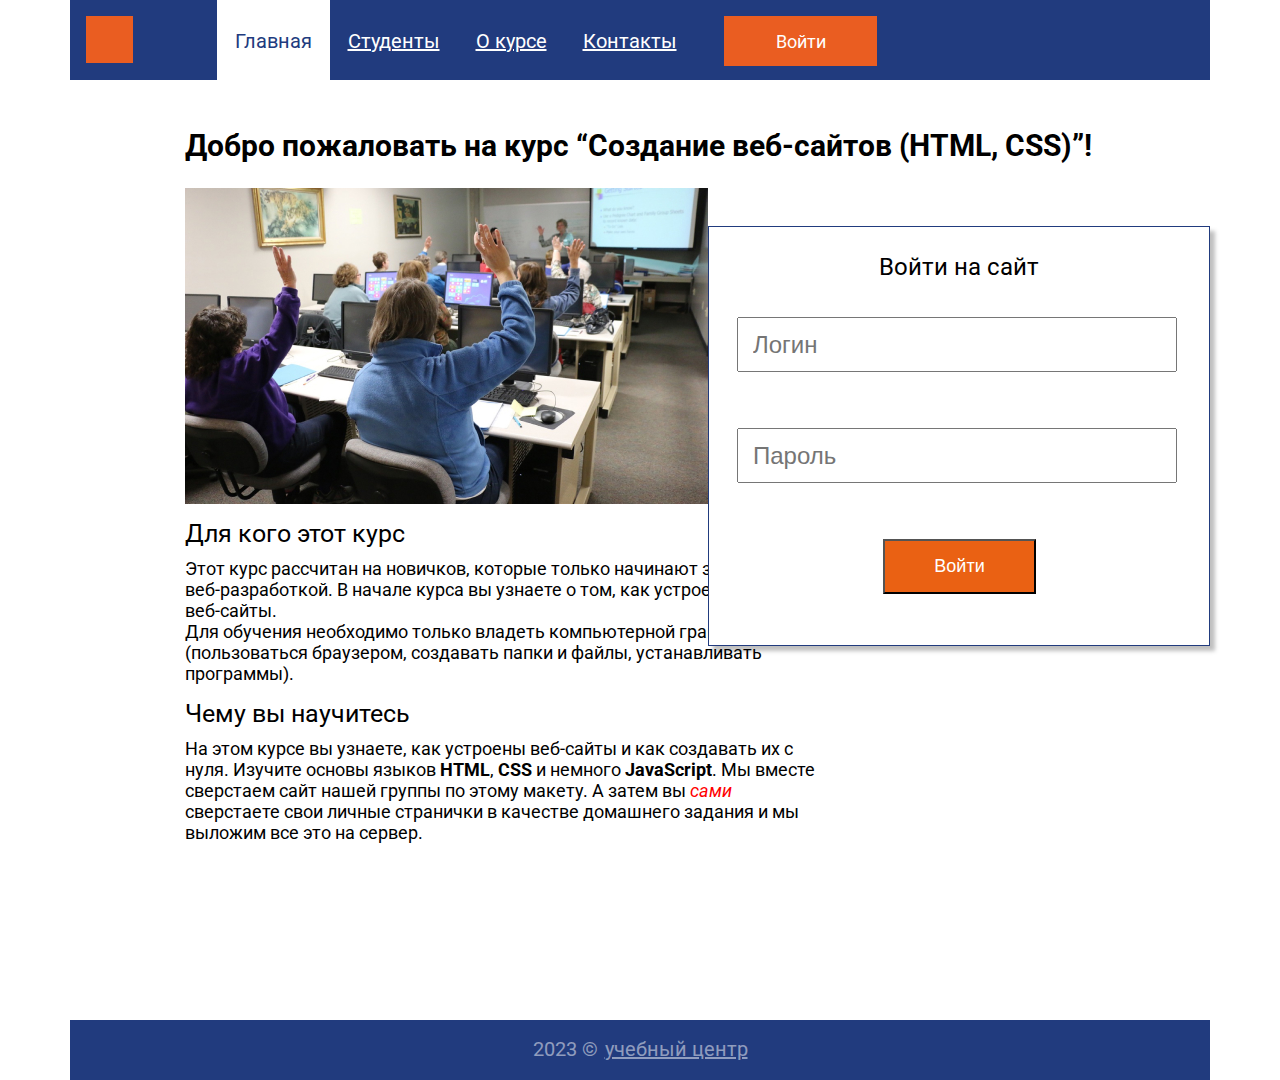
<file: index.html>
<!DOCTYPE html>
<html lang="en">
<head>
    <meta charset="UTF-8">
    <meta http-equiv="X-UA-Compatible" content="IE=edge">
    <meta name="viewport" content="width=device-width, initial-scale=1.0">
    <link rel="stylesheet" href="./css/style.css">
    <title>Сайт группы (Наталья Ростова)</title>
</head>
<body>
    <div class="all">
        <header class="header">
            <a class="logo" href="./index.html">
                <img src="./img/logo.svg" alt="Логотип Университета Иннополиса">
            </a>
            <nav>
                <ul class="menu">
                    <li class="menu__list">
                        <a class="menu__link menu__link__activ" href="./index.html">Главная</a>
                    </li>
                    <li class="menu__list">
                        <a class="menu__link" href="./content/students.html">Студенты</a>
                    </li>
                    <li class="menu__list">
                        <a class="menu__link" href="./content/about.html">О курсе</a>
                    </li>
                    <li class="menu__list">
                        <a class="menu__link" href="./content/contacts.html">Контакты</a>
                    </li>
                </ul>
            </nav>
            <div class="login__button">
                <a class="button" href="#">Войти</a>
                <form class="form hidden">
                    <p class="form__title">
                        Войти на сайт
                    </p>
                    <p>
                        <input class="form__login" type="text" name="login" placeholder="Логин">  
                    </p> 
                    <p>
                        <input class="form__password" type="text" name="password" placeholder="Пароль">  
                    </p>
                    <p>
                        <input class="form__button" name="go" type="submit" value="Войти">
                    </p> 
                </form>
            </div>
        </header>
        <main class="content">
            <h1 class="content__title">Добро пожаловать на курс “Создание веб-сайтов (HTML, CSS)”!</h1>
            <img src="./img/img_1.jpg" alt="Фотография аудитории с обучающимися студентами">
            <section class="content__info">
                <section class="content__section">
                    <article>
                        <h3 class="article__title">Для кого этот курс</h3>
                        <p class="article__text">
                            Этот курс рассчитан на новичков, которые только начинают знакомство с веб-разработкой. В начале курса вы узнаете о том, как устроен Интернет и веб-сайты.</p>
                        <p class="article__text">    
                            Для обучения необходимо только владеть компьютерной грамотностью (пользоваться браузером, создавать папки и файлы, устанавливать программы).
                        </p>
                    </article>
                    <article>
                        <h3 class="article__title">Чему вы научитесь</h3>
                        <p class="article__text">
                            На этом курсе вы узнаете, как устроены веб-сайты и как создавать их с нуля. Изучите основы языков <span class="text__bold">HTML</span>, <span class="text__bold">CSS</span> и немного <span class="text__bold">JavaScript</span>. Мы вместе сверстаем сайт нашей группы по этому макету. А затем вы <span class="text__red">сами</span> сверстаете свои личные странички в качестве домашнего задания и мы выложим все это на сервер.
                        </p>
                    </article>
                </section>
                <aside class="content__asid">
                    <h2 class="heading"><span class="quotation__marks__left">&#8220;</span> Учимся вместе! <span class="quotation__marks__right">&#8221;</span></h2>
                </aside>
            </section>
        </main> 
    </div>
    <footer class="footer">
        <p class="copyright">2023 &copy; &#8202; <a class="copyright__a" href="#">учебный центр</a></p>
    </footer>
    <script src="./js/script.js"></script>
</body>
</html>
</file>
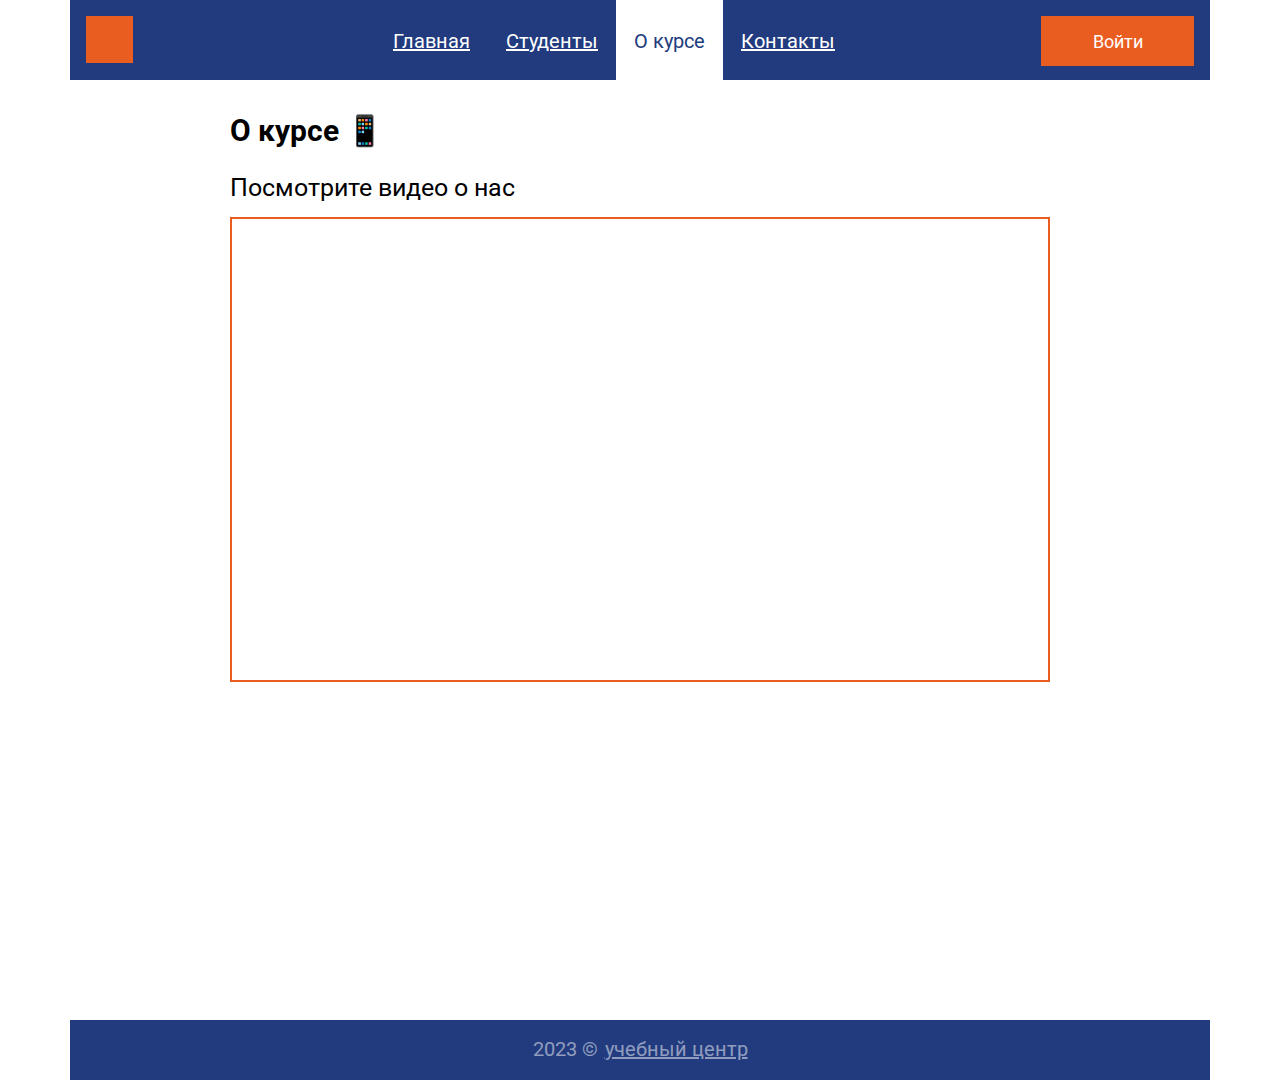
<file: content/about.html>
<!DOCTYPE html>
<html lang="en">
<head>
    <meta charset="UTF-8">
    <meta http-equiv="X-UA-Compatible" content="IE=edge">
    <meta name="viewport" content="width=device-width, initial-scale=1.0">
    <link rel="stylesheet" href="../css/style.css">
    <title>Сайт группы - О курсе (Наталья Ростова)</title>
</head>
<body>
    <div class="all">
        <header class="header">
            <a class="logo" href="../index.html">
                <img src="../img/logo.svg" alt="Логотип Университета Иннополиса">
            </a>
            <nav>
                <ul class="menu">
                    <li class="menu__list">
                        <a class="menu__link" href="../index.html">Главная</a>
                    </li>
                    <li class="menu__list">
                        <a class="menu__link" href="../content/students.html">Студенты</a>
                    </li>
                    <li class="menu__list">
                        <a class="menu__link  menu__link__activ" href="../content/about.html">О курсе</a>
                    </li>
                    <li class="menu__list">
                        <a class="menu__link" href="../content/contacts.html">Контакты</a>
                    </li>
                </ul>
            </nav>
            <div class="login__button">
                <a class="button" href="#">Войти</a>
                <div class="popup">
                    <form class="form">
                        <img class="close__popup" src="../img/close.png" alt="Закрыть">
                        <p class="form__title">
                            Войти на сайт
                        </p>
                        <p>
                            <input class="form__login" type="text" name="login" placeholder="Логин">  
                        </p> 
                        <p>
                            <input class="form__password" type="text" name="password" placeholder="Пароль">  
                        </p>
                        <p>
                        <input class="form__button" name="go" type="submit" value="Войти">
                        </p> 
                    </form>
                </div>
            </div>
        </header>
        <main class="content__about">
            <h1 class="about__title">О курсе 📱</h1>
            <p class="about__text">Посмотрите видео о нас</p>
            <div class="iframe-container about__img">
                <iframe width="820" height="550" src="https://www.youtube.com/embed/0v7pdd4za6s" title="Как эффективно искать информацию по фронтенду" frameborder="0" allow="accelerometer; autoplay; clipboard-write; encrypted-media; gyroscope; picture-in-picture; web-share" allowfullscreen></iframe>
            </div>
        </main> 
    </div>
    <footer class="footer">
        <p class="copyright">2023 &copy; &#8202; <a class="copyright__a" href="#">учебный центр</a></p>
    </footer>
    <script src="../js/script.js"></script>
</body>
</html>
</file>
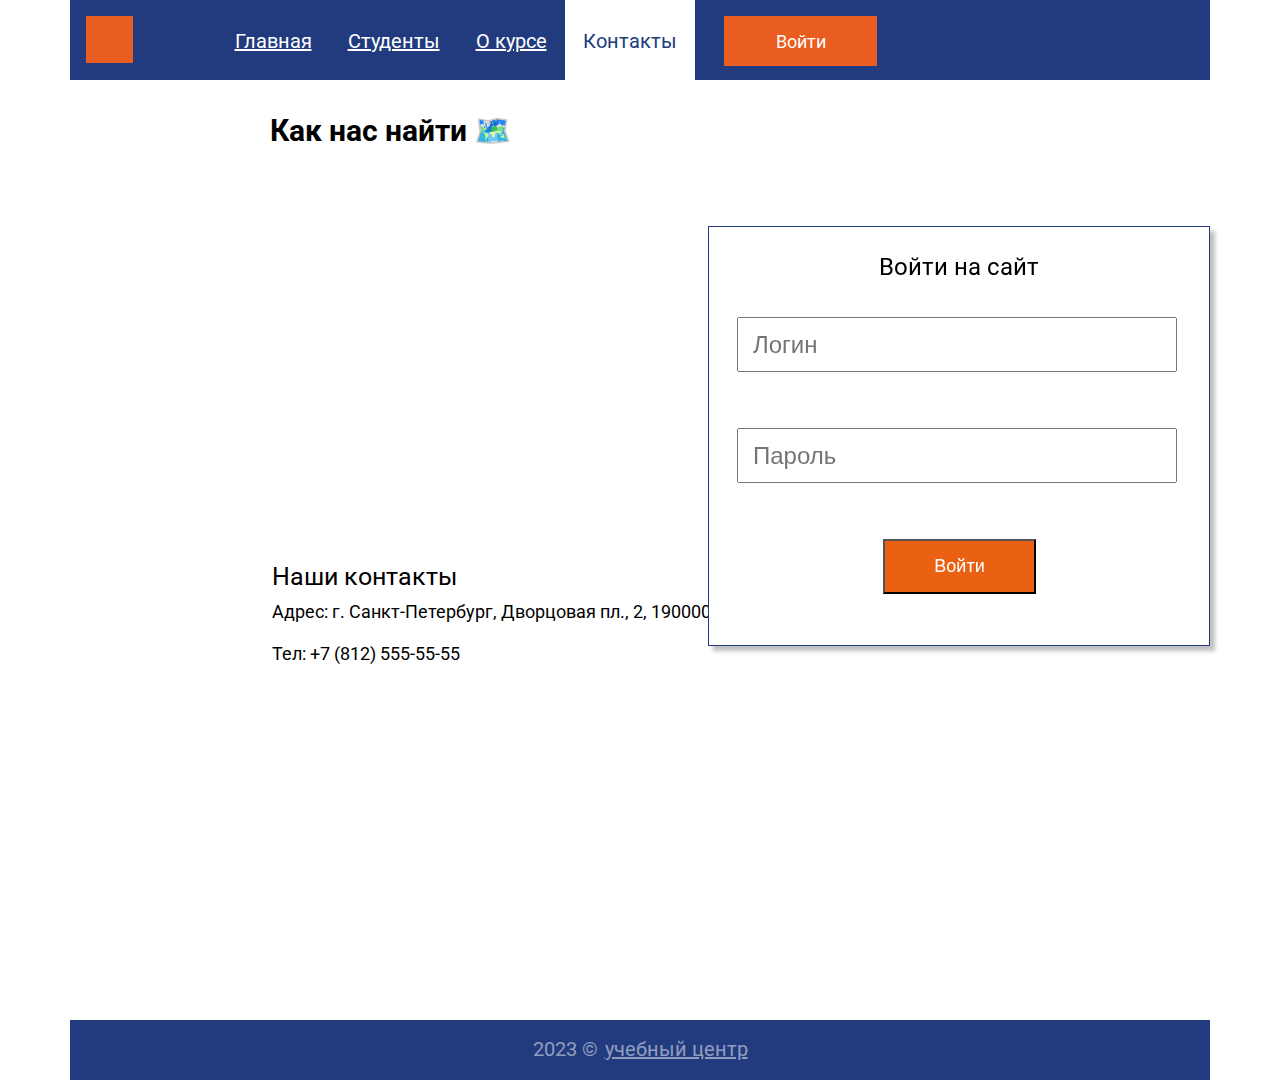
<file: content/contacts.html>
<!DOCTYPE html>
<html lang="en">
<head>
    <meta charset="UTF-8">
    <meta http-equiv="X-UA-Compatible" content="IE=edge">
    <meta name="viewport" content="width=device-width, initial-scale=1.0">
    <link rel="stylesheet" href="../css/style.css">
    <title>Сайт группы - Контакты (Наталья Ростова)</title>
</head>
<body>
    <div class="all">
        <header class="header">
            <a class="logo" href="../index.html">
                <img src="../img/logo.svg" alt="Логотип Университета Иннополиса">
            </a>
            <nav>
                <ul class="menu">
                    <li class="menu__list">
                        <a class="menu__link" href="../index.html">Главная</a>
                    </li>
                    <li class="menu__list">
                        <a class="menu__link" href="../content/students.html">Студенты</a>
                    </li>
                    <li class="menu__list">
                        <a class="menu__link" href="../content/about.html">О курсе</a>
                    </li>
                    <li class="menu__list">
                        <a class="menu__link  menu__link__activ" href="../content/contacts.html">Контакты</a>
                    </li>
                </ul>
            </nav>
            <div class="login__button">
                <a class="button" href="#">Войти</a>
                <form class="form hidden">
                    <p class="form__title">
                        Войти на сайт
                    </p>
                    <p>
                        <input class="form__login" type="text" name="login" placeholder="Логин">  
                    </p> 
                    <p>
                        <input class="form__password" type="text" name="password" placeholder="Пароль">  
                    </p>
                    <p>
                        <input class="form__button" name="go" type="submit" value="Войти">
                    </p> 
                </form>
            </div>
        </header>
        <main class="content__contacts">
            <h1 class="contacts__title">Как нас найти 🗺️️</h1>
            <iframe class="karta" src="https://www.google.com/maps/embed?pb=!1m18!1m12!1m3!1d1998.477710386286!2d30.312340016173618!3d59.940808368885634!2m3!1f0!2f0!3f0!3m2!1i1024!2i768!4f13.1!3m3!1m2!1s0x46963110ebe9ea5b%3A0x86b0025c5a84a071!2z0JTQstC-0YDRhtC-0LLQsNGPINC_0LsuLCAyLCDQodCw0L3QutGCLdCf0LXRgtC10YDQsdGD0YDQsywgMTkwMDAw!5e0!3m2!1sru!2sru!4v1677772019415!5m2!1sru!2sru" width="1268" height="370" style="border:0;" allowfullscreen="" loading="lazy" referrerpolicy="no-referrer-when-downgrade"></iframe>
            <h3 class="conts__title">Наши контакты</h3>
            <div class="address">Адрес: г. Санкт-Петербург, Дворцовая пл., 2, 190000</div>
            <div class="phonenumber">Тел: +7 (812) 555-55-55</div>
        </main> 
    </div>
    <footer class="footer">
        <p class="copyright">2023 &copy; &#8202; <a class="copyright__a" href="#">учебный центр</a></p>
    </footer>
    <script src="../js/script.js"></script>
</body>
</html>
</file>
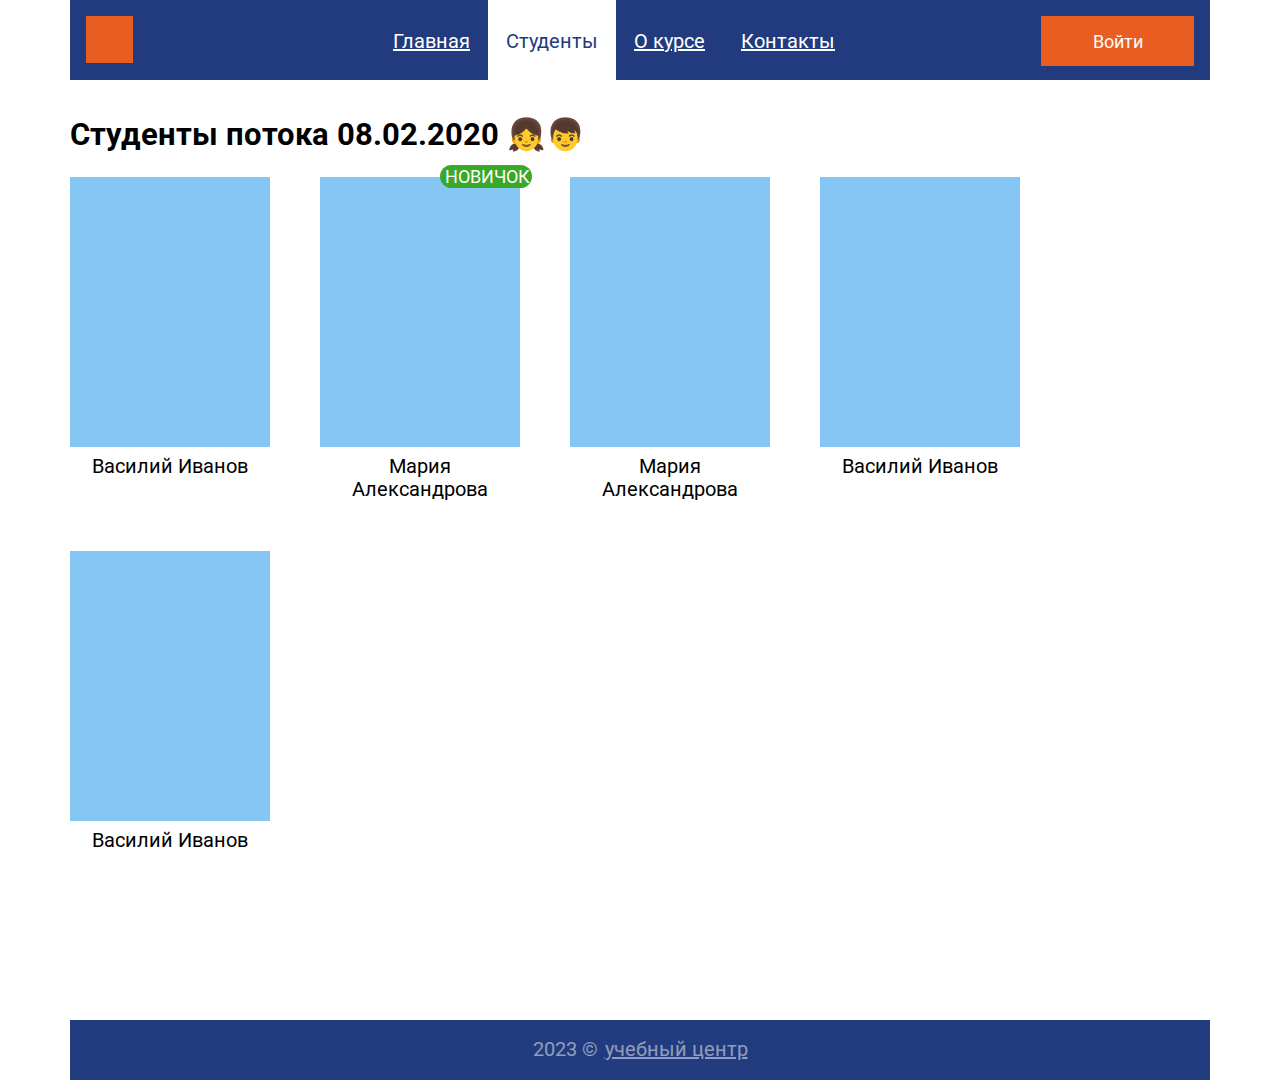
<file: content/students.html>
<!DOCTYPE html>
<html lang="en">
<head>
    <meta charset="UTF-8">
    <meta http-equiv="X-UA-Compatible" content="IE=edge">
    <meta name="viewport" content="width=device-width, initial-scale=1.0">
    <link rel="stylesheet" href="../css/style.css">
    <title>Сайт группы - Студенты (Наталья Ростова)</title>
</head>
<body>
    <div class="all">
        <header class="header">
            <a class="logo" href="../index.html">
                <img src="../img/logo.svg" alt="Логотип Университета Иннополиса">
            </a>
            <nav>
                <ul class="menu">
                    <li class="menu__list">
                        <a class="menu__link" href="../index.html">Главная</a>
                    </li>
                    <li class="menu__list">
                        <a class="menu__link  menu__link__activ" href="../content/students.html">Студенты</a>
                    </li>
                    <li class="menu__list">
                        <a class="menu__link" href="../content/about.html">О курсе</a>
                    </li>
                    <li class="menu__list">
                        <a class="menu__link" href="../content/contacts.html">Контакты</a>
                    </li>
                </ul>
            </nav>
            <div class="login__button">
                <a class="button" href="#">Войти</a>
                <div class="popup">
                    <form class="form">
                        <img class="close__popup" src="../img/close.png" alt="Закрыть">
                        <p class="form__title">
                            Войти на сайт
                        </p>
                        <p>
                            <input class="form__login" type="text" name="login" placeholder="Логин">  
                        </p> 
                        <p>
                            <input class="form__password" type="text" name="password" placeholder="Пароль">  
                        </p>
                        <p>
                        <input class="form__button" name="go" type="submit" value="Войти">
                        </p> 
                    </form>
                </div>
            </div>
        </header>
        <main class="content__students">
            <h1 class="students__title">Студенты потока 08.02.2020 👧👦</h1>
            <div class="students">
                <div class="student">
                    <img width="200" height="270" src="../img/students.jpg" alt="Студент Василий Иванов">
                    <p class="student__name">Василий Иванов</p>
                </div>
                <div class="student">
                    <img width="200" height="270" src="../img/students.jpg" alt="Студентка Мария Александрова">
                    <p class="student__name">Мария Александрова</p>
                    <p class="student__new">Новичок</p>
                </div>
                <div class="student">
                    <img width="200" height="270" src="../img/students.jpg" alt="Студентка Мария Александрова">
                    <p class="student__name">Мария Александрова</p>
                </div>
                <div class="student">
                    <img width="200" height="270" src="../img/students.jpg" alt="Студент Василий Иванов">
                    <p class="student__name">Василий Иванов</p>
                </div>
                <div class="student">
                    <img width="200" height="270" src="../img/students.jpg" alt="Студент Василий Иванов">
                    <p class="student__name">Василий Иванов</p>
                </div>
            </div>
        </main> 
    </div>
    <footer class="footer">
        <p class="copyright">2023 &copy; &#8202; <a class="copyright__a" href="#">учебный центр</a></p>
    </footer>
    <script src="../js/script.js"></script>
</body>
</html>
</file>
<file: css/style.css>
@import url('https://fonts.googleapis.com/css2?family=Roboto:ital,wght@0,100;0,300;0,400;0,500;0,700;0,900;1,100;1,300;1,400;1,500;1,700;1,900&display=swap');
@import url('https://fonts.googleapis.com/css2?family=Lobster&family=Roboto:ital,wght@0,100;0,300;0,400;0,500;0,700;0,900;1,100;1,300;1,400;1,500;1,700;1,900&display=swap');

* {
    margin: 0;
    padding: 0;
}

html, body {
    height: 100%;
    font-family: 'Roboto';
}

body {
    display: flex;
	flex-direction: column;
    max-width: 1440px;
    padding: 0 70px;
    margin: 0 auto;
    min-height: 1080px;
}

img {
    display: block;
    max-width: 100%;
    height: auto;
}

.all {
    flex-grow: 1;
}

.header {
    display: flex;
    flex-direction: row;
    flex-wrap: nowrap;
    background: #213B7E;
    max-width: 1300px;
    height: 80px;
    margin: 0 auto;
}

.logo {
    background: #EA5D21;
    width: 47px;
    height: 47px;
    margin: 16px;
    cursor: pointer;
}

.logo:hover {
    opacity: .8;
}

nav {
    max-width: 1300px;
    margin: 0 auto;
}
.menu {
    display: flex;
    list-style-type: none;
    margin-left: 54px;
}

.menu__link {
    display: block;
    font-weight: 400;
    font-size: 20px;
    line-height: 23px;
    align-items: center;
    text-decoration-line: underline;
    color: #fff;
    padding: 30px 18px;
}

.menu__link:hover {
    background-color: #fff;
    color: #213B7E;
    text-decoration: none;
    transition: 0.7s;
}

.menu__link__activ {
    background-color: #fff;
    color: #213B7E;
    text-decoration: none;
}

.login__button {
    position: relative;
}

.button {
    width: 153px;
    height: 50px;
    display: flex;
    justify-content: center;
    align-items: center;
    background-color: #EA5D21;
    font-family: 'Roboto';
    font-style: normal;
    font-weight: 400;
    font-size: 18px;
    line-height: 21px;
    color: #fff;
    text-decoration: none;
    margin: 16px;
    cursor: pointer;
}

.button:hover {
    opacity: .8;
}

.button:active {
    background-color: #9d3103;
}

.popup {
    display: none;
    justify-content: center;
    position: fixed;
    width: 100vw;
    height: 100vh;
    background-color: rgba(0, 0, 0, 0.8);
    top: 0;
    left: 0;
    z-index: 5;
}

.popup__opend {
    display: flex;
}

.close__popup {
    right: 0;
    width: 20px;
    height: 20px;
    position: absolute;
    padding: 8px;
    cursor: pointer;
    z-index: 20;
}

.close__popup:hover {
    opacity: .8;
}

.form {
    display: block;
    position: relative;
    margin-top: 160px;
    width: 500px;
    height: 418px;
    background: #FFFFFF;
    border: 1px solid #213B7E;
    box-shadow: 5px 5px 4px rgba(0, 0, 0, .25);
    z-index: 10;
}

.form__title {
    font-style: normal;
    font-weight: 400;
    font-size: 24px;
    line-height: 28px;
    text-align: center;
    color: #000;
    margin-top: 26px;
}

.form__login {
    width: 422px;
    height: 51px;
    padding: 0 0 0 14px;
    font-style: normal;
    font-weight: 400;
    font-size: 24px;
    line-height: 28px;
    margin-top: 36px;
    margin-left: 28px;
    color: #808080
}

.form__password {
    width: 422px;
    height: 51px;
    padding: 0 0 0 14px;
    font-style: normal;
    font-weight: 400;
    font-size: 24px;
    line-height: 28px;
    margin-top: 56px;
    margin-left: 28px;
    color: #808080
}

.form__button {
    width: 153px;
    height: 55px;
    background-color: #EA6113;
    font-style: normal;
    font-weight: 400;
    font-size: 18px;
    line-height: 21px;
    color: #fff;
    margin-left: 174px;
    margin-top: 56px;
    cursor: pointer;
}

.form__button:hover {
    opacity: 0.8;
}

.form__button:active {
    background-color: #9d3103;
}


.content {
    max-width: 911px;
    min-height: 720px;
    margin: 0 auto;
    margin-top: 48px;
    margin-bottom: 48px;
}

.content__title {
    display: block;
    font-weight: 700;
    font-size: 30px;
    line-height: 35px;
}

.content img {
    width: 523px;
    height: 316px;
    margin-top: 25px;
}

.content__info {
    display: flex;
    flex-direction: row;
    flex-wrap: wrap;
}

.content__section {
    max-width: 634px;
}

.article__title {
    font-weight: 400;
    font-size: 25px;
    line-height: 29px;
    padding-top: 15px;
    padding-bottom: 10px;
}

.article__text {
    font-weight: 400;
    font-size: 18px;
    line-height: 21px;
}

.text__bold {
    font-weight: bold;
}

.text__red {
    color: red;
    font-style: italic;
}

.content__asid {
    max-width: 277px;
}

.heading {
    font-family: 'Lobster', cursive;
    font-style: normal;
    font-weight: 400;
    font-size: 36px;
    line-height: 45px;
    color: #646464;
    display: block;
    position: relative;
    width: 129px;
    padding-top: 40px;
    padding-left: 94px;
}

.quotation__marks__left {
    position: absolute;
    top: 28px;
    left: 60px;
    font-size: 64px;
    line-height: 80px;
}

.quotation__marks__right {
    position: absolute;
    top: 75px;
    right: -22px;
    font-size: 64px;
    line-height: 80px;
}

.footer {
    display: block;
    background: #213B7E;
    height: 60px;
    max-width: 1300px;
    width: 100%;
    margin: 0 auto;
}

.copyright {
    display: flex;
    align-items: center;
    justify-content: center;
    font-weight: 400;
    font-size: 20px;
    line-height: 23px;
    padding: 18px;
    color: rgba(255, 255, 255, 0.5);
}

.copyright__a {
    color: rgba(255, 255, 255, 0.5);
}

.copyright__a:hover {
    color:#fff;
    text-decoration: none;
} 

/*Студенты*/
.content__students {
    display: block;
    max-width: 1202px;
    margin: 0 auto;
}

.students__title {
    font-style: normal;
    font-weight: 700;
    font-size: 31px;
    line-height: 36px;
    margin-top: 37px;
}

.students {
    display: flex;
    flex-wrap: wrap;
    gap: 50px;
    margin-top: 24px;
}

.student {
    position: relative;
    width: 200px;
    cursor: pointer;
}

.student img:hover {
    opacity: .8;
}

.student__new {
    position: absolute;
    top: -12px;
    right: -12px;
    font-style: normal;
    font-weight: 400;
    font-size: 18px;
    line-height: 21px;
    color: #fff;
    background: #3AA828;
    border-radius: 20px;
    padding: 1px 2px 1px 5px;
    text-transform: uppercase;
}

.student__name {
    font-style: normal;
    font-weight: 400;
    font-size: 20px;
    line-height: 23px;
    color: #000;
    text-align: center;
    margin-top: 8px;
}

.student__name:hover {
    color: #EA5D21;
}

/*О курсе*/
.content__about {
    display: block;
    max-width: 820px;
    margin: 0 auto;
}

.about__title {
    font-style: normal;
    font-weight: 700;
    font-size: 30px;
    line-height: 35px;
    margin-top: 33px;
    color: #000;
}

.about__text {
    font-style: normal;
    font-weight: 400;
    font-size: 25px;
    line-height: 29px;
    color: #000;
    margin-top: 25px;
    margin-bottom: 15px;
}

/*Адаптивное видео*/
.iframe-container {
    overflow: hidden;
    padding-top: 56.25%; /* 16:9*/
    position: relative;
}

.iframe-container iframe {
    border: 0;
    height: 100%;
    left: 0;
    position: absolute;
    top: 0;
    width: 100%;
}

.about__img {
    max-width: 820px;
    max-height: 550px;
    border: 2px solid #EA5D21;
}

/*Контакты*/
.content__contacts {
    display: block;
    max-width: 1268px;
    margin: 0 auto;
}

.contacts__title {
    font-style: normal;
    font-weight: 700;
    font-size: 30px;
    line-height: 35px;
    color: #000;
    margin-top: 33px;
    margin-left: 200px;
    margin-bottom: 25px;
}

.karta {
    max-width: 1268px;
    width: 100%;
    max-height: 370px;
}

.contact__title {
    font-style: normal;
    font-weight: 400;
    font-size: 25px;
    line-height: 29px;
    color: #000;
    margin-top: 15px;
    margin-left: 202px;
    margin-bottom: 10px;
}

.conts__title {
    font-style: normal;
    font-weight: 400;
    font-size: 25px;
    line-height: 29px;
    margin-top: 15px;
    margin-bottom: 10px;
    margin-left: 202px;
}

.address {
    width: 439px;
    font-style: normal;
    font-weight: 400;
    font-size: 18px;
    line-height: 21px;
    margin-left: 202px;
    color: #000;
}

.phonenumber {
    width: 439px;
    font-style: normal;
    font-weight: 400;
    font-size: 18px;
    line-height: 21px;
    margin-top: 21px;
    margin-left: 202px;
    color: #000;
}

@media screen and (max-width: 1024px) {
    /*Версия для планшета*/
    body {
        max-width: 100%;
        padding: 0 32px;
        margin: 0 auto;
    }

    .header {
        height: 70px;
    }

    .logo {
        margin: 10px;
    }

    .menu {
        margin-left: 0;
    }

    .menu__link {
        font-size: 16px;
        padding: 24px 16px;
    }

    .button {
        margin: 10px;
    }

    .content {
        padding: 0 10px;
    }

    .footer {
        width: 100%;
    }

    /*студенты*/
    .content__students {
        width: 100%;
    }

    .students {
        justify-content: center;
    }

    /*О курсе*/
    .content__about {
        width: 100%;
    }

    /*Контакты*/
    .content__contacts {
        width: 100%;
    }
    
    .contacts__title {
        margin-left: 100px;
    }

    .conts__title {
        margin-left: 100px;
    }

    .address {
        margin-left: 100px;
    }

    .phonenumber {
        margin-left: 100px;
    }
}

@media screen and (max-width: 767px) {
    /*Версия для мобильных*/
    body {
        max-width: 100%;
        padding: 0 16px;
        margin: 0 auto;
    }

    .header {
        display: flex;
        flex-direction: column;
        justify-content: center;
        align-items: center;
        min-height: 310px;
    }

    .menu {
        display: flex;
        flex-direction: column;
        justify-content: center;
        align-items: center;
    }

    .menu__link {
        padding: 10px;
    }

    .form {
        width: 280px;
        height: 352px;
        margin-top: 100px;
    }

    .form__login {
        margin: 18px 0 0 14px;
        width: 238px;
    }

    .form__password {
        margin: 24px 0 0 14px;
        width: 238px;
    }

    .form__button {
        margin-left: 64px;
    }

    .content {
        width: 100%;
    }

    .content__title {
        font-size: 28px;
    }

    .content img {
        width: 100%;
        height: auto;
    }

    .article__title {
        font-size: 22px;
        text-align: center;
    }

    .article__text {
        font-size: 16px;
        text-align: center;
    }

    .footer {
        width: 100%;
    }

    .copyright {
        font-size: 16px;
        text-align: center;
    }

    /*Студенты*/
    .content__students {
        width: 100%;
        margin-bottom: 50px;

    }

    .students__title {
        font-size: 28px;
        text-align: center;
    }

    /*О курсе*/
    .content__about {
        width: 100%;
    }

    .about__title {
        font-size: 28px;
    }

    .about__text {
        font-size: 22px;
    }

    /*Контакт*/
    .content__contacts {
        width: 100%;
    }

    .contacts__title {
        font-size: 28px;
        margin-left: 16px;
    }

    .conts__title {
        margin-left: 10px;
    }

    .address {
        width: 100%;
        margin-left: 10px;
    }

    .phonenumber {
        width: 100%;
        margin-left: 10px;
    }
}
</file>
